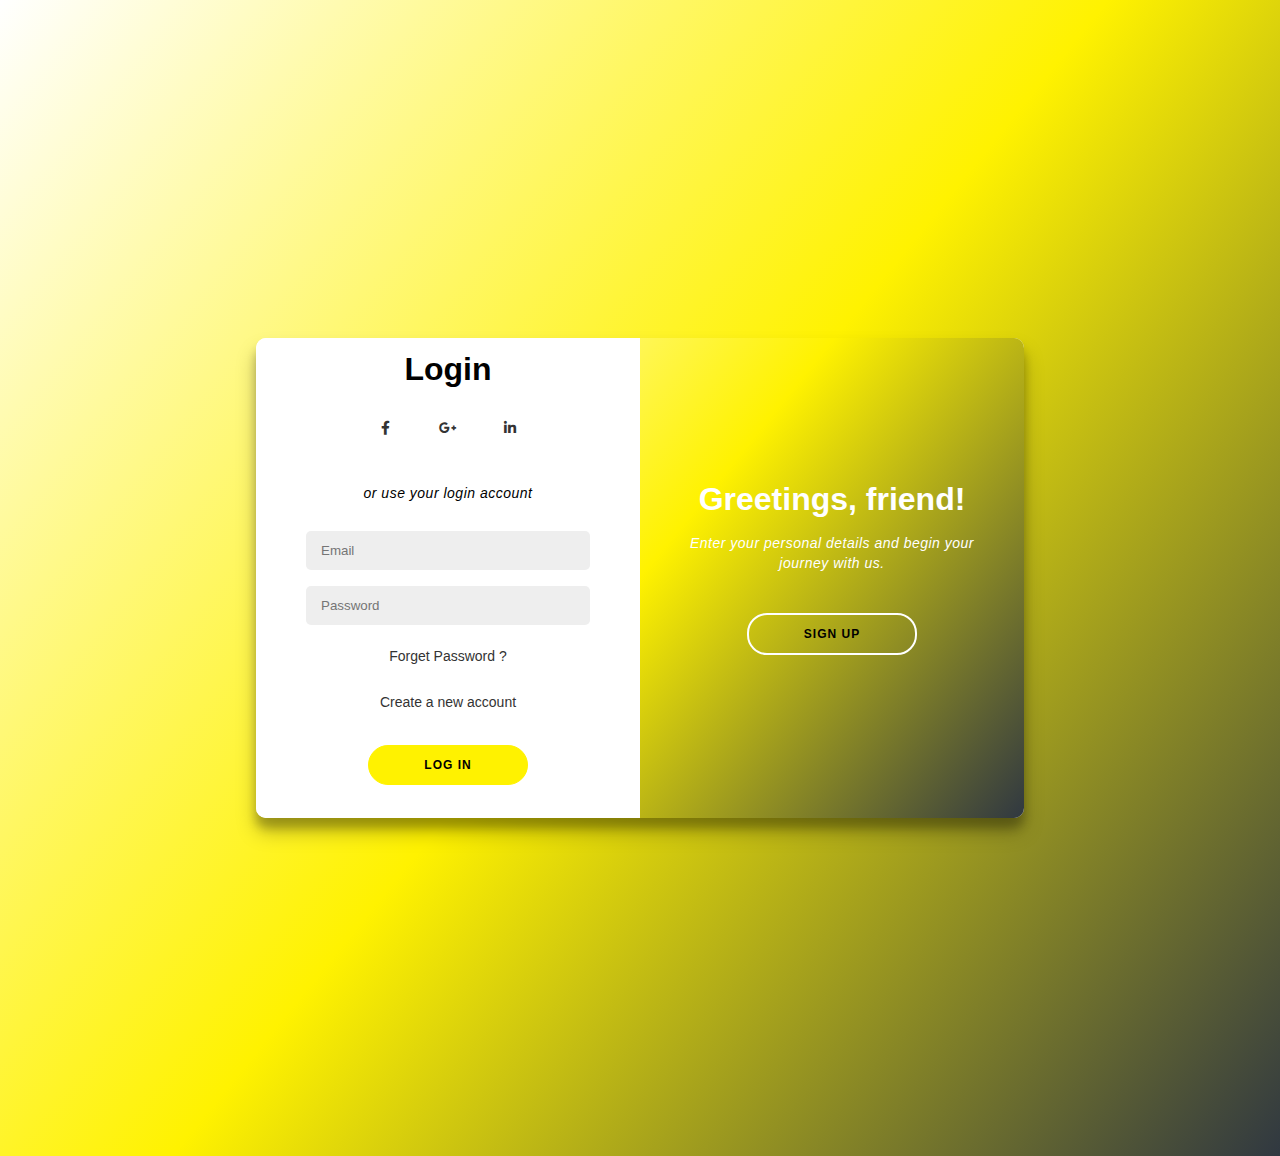
<file: login-module/login.html>
<!DOCTYPE html>
<html lang="en">
<head>
    <meta name="viewport" content="width=device-width, initial-scale=1.0">
    <title>Login and Signup Page</title>
    <link rel="stylesheet" href="login_style.css">
    <link rel="stylesheet" href="https://cdnjs.cloudflare.com/ajax/libs/font-awesome/5.14.0/css/all.min.css">
    <link rel="shortcut icon" href="/src/favicon.png" type="image/x-icon">
</head>
<body>
    <div class="container" id="main">
        <div class="sign">
            <form action="#">
                <h1>Create Account</h1>
                <div class="social-container">
                    <a href="#"><i class="fab fa-facebook-f"></i></a>
                    <a href="#"><i class="fab fa-google-plus-g"></i></a>
                    <a href="#"><i class="fab fa-linkedin-in"></i></a>
                </div>
                <p>Or register with your email address</p>
                <input type="text" name="text" placeholder="Name" required>
                <input type="email" name="email" placeholder="Email" required>
                <input type="password" name="pass" placeholder="Password" required>
                <button class="btn-sign">Sign Up</button>
            </form>
        </div>
        <div class="log">
            <form action="#">
                <h1>Login</h1>
                <div class="social-container">
                    <a href="#" class="face"><i class="fab fa-facebook-f"></i></a>
                    <a href="#" class="google"><i class="fab fa-google-plus-g"></i></a>
                    <a href="#" class="link"><i class="fab fa-linkedin-in"></i></a>
                </div>
                <p>or use your login account</p>
                <input type="email" name="email" placeholder="Email" required>
                <input type="password" name="pass" placeholder="Password" required>
                <a href="#">Forget Password ?</a><a href="#" id="create">Create a new account</a>
                <button>Log In</button>
            </form>
        </div>
        <div class="over-cont">
            <div class="overlay">
                <div class="overlay-left">
                    <h1>Glad to see you again!</h1>
                    <p>To stay connected with us, please sign in using your personal information.</p>
                    <button id="login">Log In</button>
                </div>
                <div class="overlay-right">
                    <h1>Greetings, friend!</h1>
                    <p>Enter your personal details and begin your journey with us.</p>
                    <button id="signup">Sign Up</button>
                </div>
            </div>
        </div>
    </div>
    <script src="login_script.js"></script>
</body>
</html>
</file>
<file: login-module/login_style.css>
*{
    box-sizing: border-box;
}

body{
    display: flex;
    align-items: center;
    justify-content: center;
    flex-direction: column;
    background: rgb(2,0,36);
    background: linear-gradient(129deg, #fff 0%, #FFF200 50%, #303841 100%);
    font-family:sans-serif;
    height: 100vh;
    margin: 10%;
}

.container{
    position: relative;
    width: 768px;
    max-width: 100%;
    min-height: 480px;
    background-color: #fff;
    border-radius: 10px;
    overflow: hidden;
    box-shadow: 0 14px 20px rgba(0, 0, 0, 0.25),
                0 10px 10px rgba(0, 0, 0, 0.22);
}

.sign, .log{
    position: absolute;
    top: 0;
    left: 0;
    height: 100%;
    transition: all 0.6s ease-in-out;
}

.sign{
    width: 50%;
    opacity: 0;
    z-index: 1;
}

.log{
    width: 50%;
    z-index: 2;
}

form{
    background: #fff;
    display: flex;
    align-items: center;
    justify-content: center;
    flex-direction: column;
    padding: 0 50px;
    height: 100%;
    text-align: center;
}

h1{
    font-weight: bold;
    margin: 0;
}

p{
    font-size: 14px;
    font-weight: 100;
    line-height: 20px;
    letter-spacing: 0.5px;
    margin: 15px 0 20px;
    font-style: italic;
}

input{
    background: #eee;
    padding: 12px 15px;
    margin: 8px 15px;
    width: 100%;
    border-radius: 5px;
    outline: none;
    border: none;
}

a{
    color: #333;
    font-size: 14px;
    text-decoration: none;
    margin:15px 0;
}

button{
    color: black;
    background: #FFF200;
    font-size: 12px;
    font-weight: bold;
    padding: 12px 55px;
    margin: 20px;
    border-radius: 20px;
    border: 1px solid #FFF200;
    outline: none;
    letter-spacing: 1px;
    text-transform: uppercase;
    transition: transform 80ms ease-in;
    cursor: pointer;
}

button:active{
    transform: scale(0.90);
}

#login, #signup{
    background-color: transparent;
    border: 2px solid #fff;
}



.container.active .log{
    transform: translate(100%);
}

.container.active .sign{
    transform: translate(100%);
    opacity: 1;
    z-index: 5;
}

.over-cont{
    position: absolute;
    top: 0;
    left: 50%;
    width: 50%;
    height: 100%;
    overflow: hidden;
    transition: transform 0.6s ease-in-out;
    z-index: 100;
}

.container.active .over-cont{
    transform: translate(-100%);
}

.overlay{
    position: relative;
    color: #fff;
    background-color: #FFF200;
    left: -100%;
    height: 100%;
    width: 200%;
    background: rgb(2,0,36);
    background: linear-gradient(129deg, #fff 0%, #FFF200 50%, #303841 100%);
    transform: translateX(0);
}

.container.active .overlay{
    transform: translateX(50%);
}

.overlay-left, .overlay-right{
    position: absolute;
    display: flex;
    align-items: center;
    justify-content: center;
    flex-direction: column;
    padding: 0 40px;
    text-align: center;
    top: 0;
    height: 100%;
    width: 50%;
    transform: translateX(0);
    transition: transform 0.6s ease-in-out;
}

.overlay-left{
    transform: translateX(-20%);
}

.overlay-right{
    right: 0;
    transform: translateX(0);
}

.container.active .overlay-left{
    transform: translateX(0);
}

.container.active .overlay-right{
    transform: translateX(20%);
}

.social-container{
    margin: 20px 0;
}

.social-container a{
    height: 40px;
    width: 40px;
    margin: 0 9px;
    display: inline-flex;
    justify-content: center;
    align-items: center;
    border: 1px solid #0000;
    border-radius: 50%;
}

/* media query */
/* for 1200px */
@media only screen and (max-width: 768px) {
    body {
      height: 80vh;
    }
    h1{
        font-weight: bold;
        margin-top: 20px;
        font-size: 24px;
    }
        
    input{
        padding: 12px 15px;
        margin: 8px 10px;
        width: 100%;
    }

    .btn-sign{
        font-size: 10px;
    }

    .over-cont{
        z-index: -20;
    }

    .container{
        width: 80%;
        height: auto;
        min-height: 570px;
    }

    .sign{
        width: 100%;
        height: auto;
        margin: 0%;
        transform:translateY(0%) ;
    }

    form{
        width: 100%;
        top: 50%;
        transform: translateY(0%);
    }

    #main > div.sign > form{
        margin-top: 90%;
        padding-top: 150px;
    }

    .sign, .log {
        width: 100%;
        padding: 0 20px;
    }

    .overlay-container {
        width: 100%;
        left: 0;
    }

    .overlay {
        width: 100%;
        height: 200%;
        left: 0;
    }

    .overlay-left, .overlay-right {
        width: 100%;
        height: 50%;
        top: 50%;
        transform: translateY(-50%);
    }

    .container.active .log {
        transform: translateY(-50%);
    }

    .container.active .sign {
        transform: translateY(-50%);
    }

    .container.active .overlay-container {
        transform: translateY(-50%);
    }

    .container.active .overlay {
        transform: translateY(-100%);
    }

    .container.active .overlay-left {
        transform: translateY(-50%);
    }

    .container.active .overlay-right {
        transform: translateY(0);
    }

}

@media only screen and (max-width: 540px) {
    #main > div.sign > form{
        margin-top: 90%;
        padding-top: 300px;
    }

    body{
        height: 85vh;
    }

    #main > div.sign > form > button{
        text-wrap: nowrap;
    }

}

@media only screen and (max-width: 425px) {
    #main > div.sign > form{
        padding-top: 200px;
    }

    .container{
        width: 90%;
        min-width: 90%;
        height: auto;
        min-height: 450px;
    }

    body{
        height: 85vh;
    }

    #main > div.sign > form > button{
        text-wrap: nowrap;
    }

    .social-container a{
        width: 10px;
        height: inherit;
        border: none;
    }

    h1{
        font-size: 18px;
        text-wrap: nowrap;
    }

    input{
        width: 150%;
    }

    #main > div.log > form > button, p{
        text-wrap: nowrap;
    }

}

@media only screen and (max-width: 375px) {
    #main > div.sign > form{
        padding-top: 200px;
    }

    .container{
        width: 90%;
        min-width: 90%;
        height: auto;
        min-height: 450px;
    }

    body{
        height: 85vh;
    }

    #main > div.sign > form > button{
        text-wrap: nowrap;
    }

    .social-container a{
        width: 10px;
        height: inherit;
        border: none;
    }

    h1{
        font-size: 18px;
        text-wrap: nowrap;
    }

    input{
        width: 150%;
    }

}

@media only screen and (max-width: 320px) {
    #main > div.sign > form{
        padding-top: 300px;
    }

    .container{
        width: 90%;
        min-width: 90%;
        height: auto;
        min-height: 450px;
    }

    body{
        height: 90vh;
    }

    #main > div.sign > form > button{
        text-wrap: nowrap;
    }

    .social-container a{
        width: 10px;
        height: inherit;
        border: none;
        display: inline-flex;
        margin: 5px;
    }

    h1{
        font-size: 18px;
        text-wrap: nowrap;
    }

    input{
        width: 200%;
    }

    p{
        font-size: 10px;
        text-wrap: nowrap;
    }

    #main > div.log > form > button, p, a{
        text-wrap: nowrap;
    }

}

.face:hover{
    background-color: blue;
    color: white;
}

.google:hover{
    background-color: rgb(17, 231, 17);
    color: white;
}

.link:hover{
    background-color: #0647a2;
    color: #fff;
}
</file>
